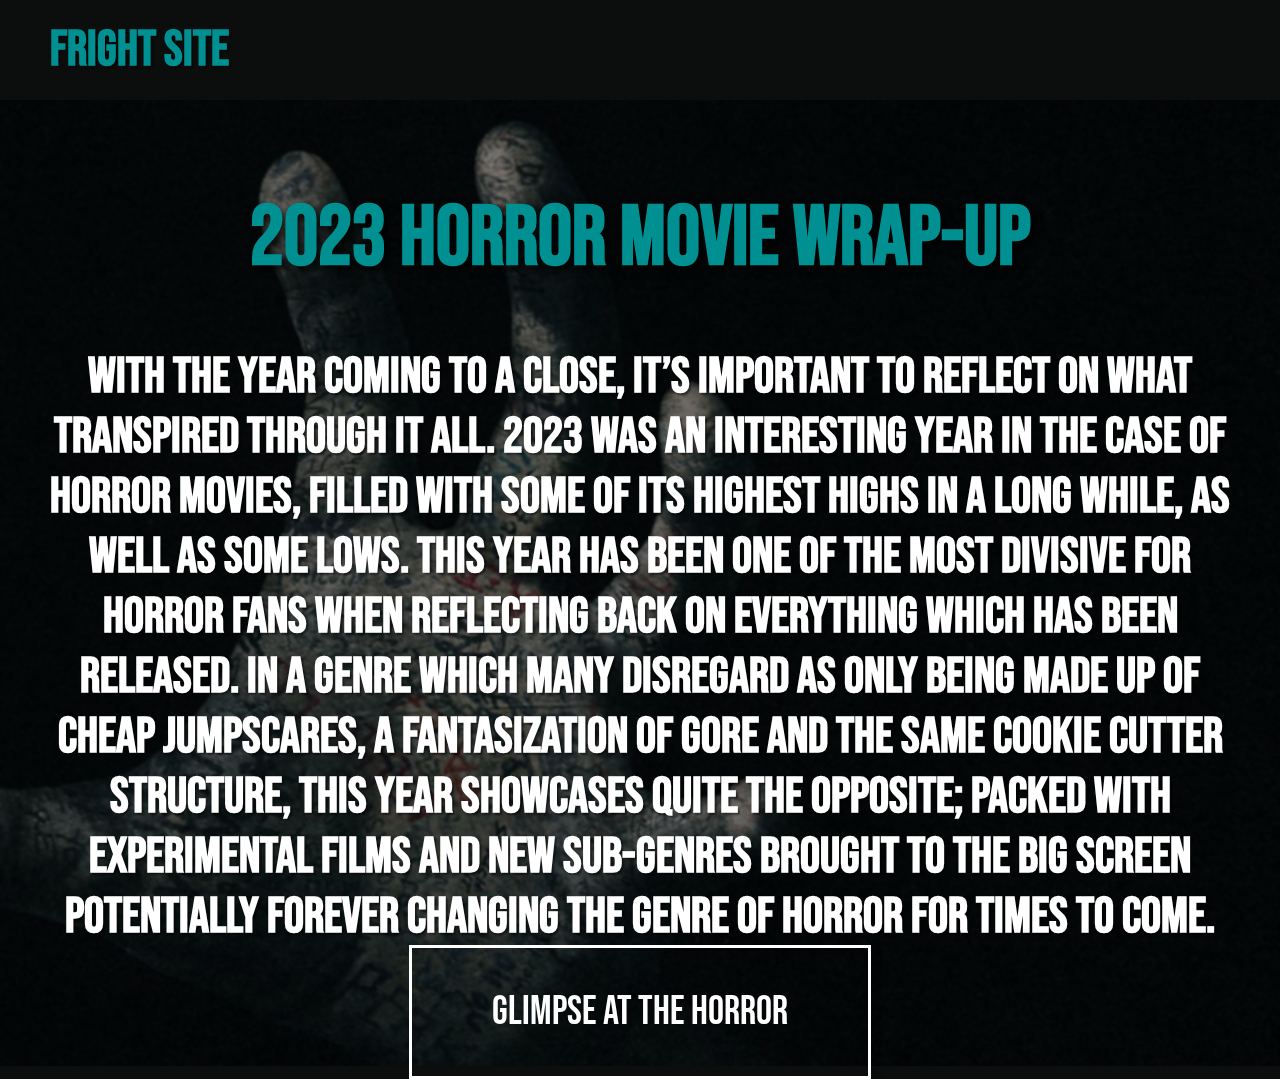
<file: index.html>
<!DOCTYPE html>
<html lang="en">

<head>
    <title>Assignment 2 - Madison Lenton</title>
    <meta charset="utf-8">
    <link href="https://fonts.googleapis.com/css2?family=Bebas+Neue&display=swap" rel="stylesheet">
    <link href="https://fonts.googleapis.com/css2?family=Oswald&display=swap" rel="stylesheet">
    <link href="https://fonts.googleapis.com/css2?family=Barlow+Condensed&display=swap" rel="stylesheet">
    <link rel="stylesheet" href="css/style.css">
</head>

<body>
    <header class="header-padding">
        <h2>Fright Site</h2>
    </header>
    <main>
        <section class="opening-feature pg-padding">
            <h1>2023 Horror Movie Wrap-Up</h1>
            <h2>With the year coming to a close, it’s important to reflect on what transpired through it all. 2023 was
                an interesting year in the case of horror movies, filled with some of its highest highs in a long while,
                as well as some lows. This year has been one of the most divisive for horror fans when reflecting back
                on everything which has been released. In a genre which many disregard as only being made up of cheap
                jumpscares, a fantasization of gore and the same cookie cutter structure, this year showcases quite the
                opposite; packed with experimental films and new sub-genres brought to the big screen potentially
                forever changing the genre of horror for times to come. </h2>
            <a href="films.html" class="button">Glimpse at the Horror</a>
        </section>
    </main>

</body>

</html>
</file>
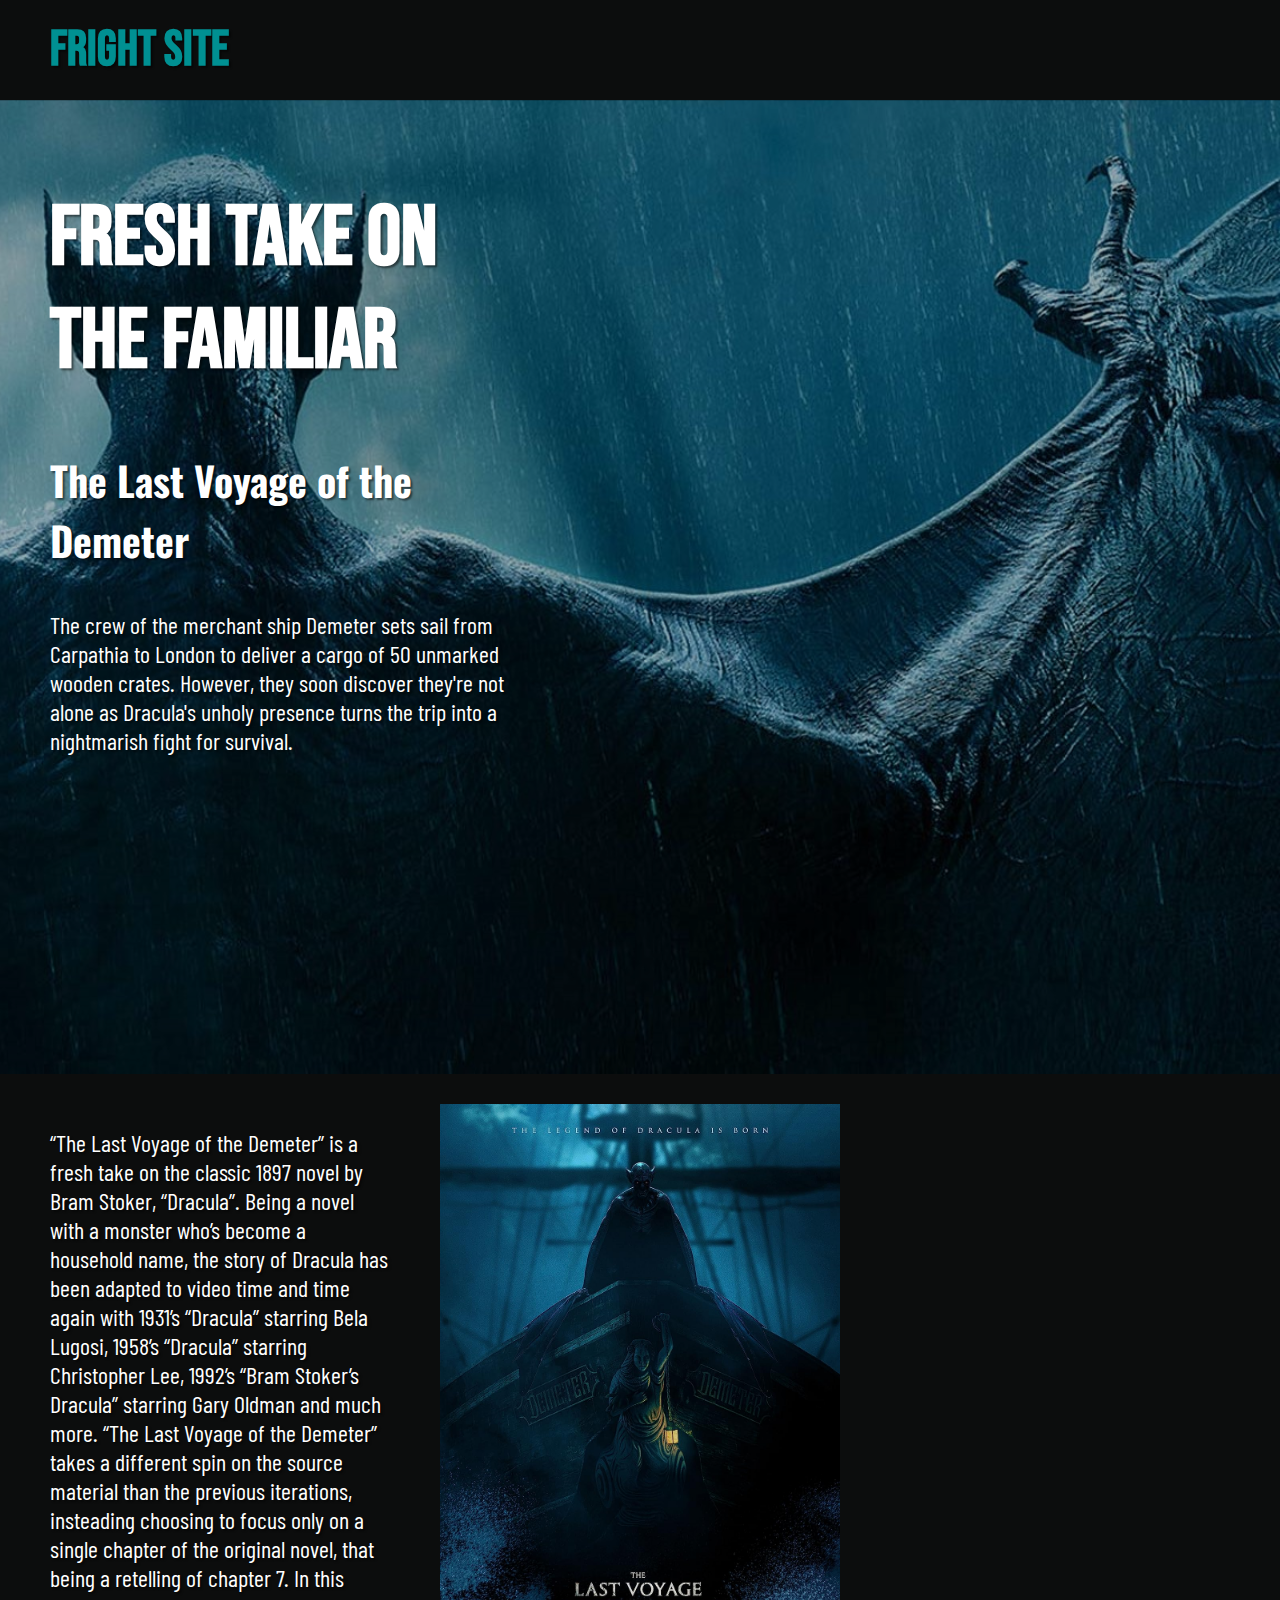
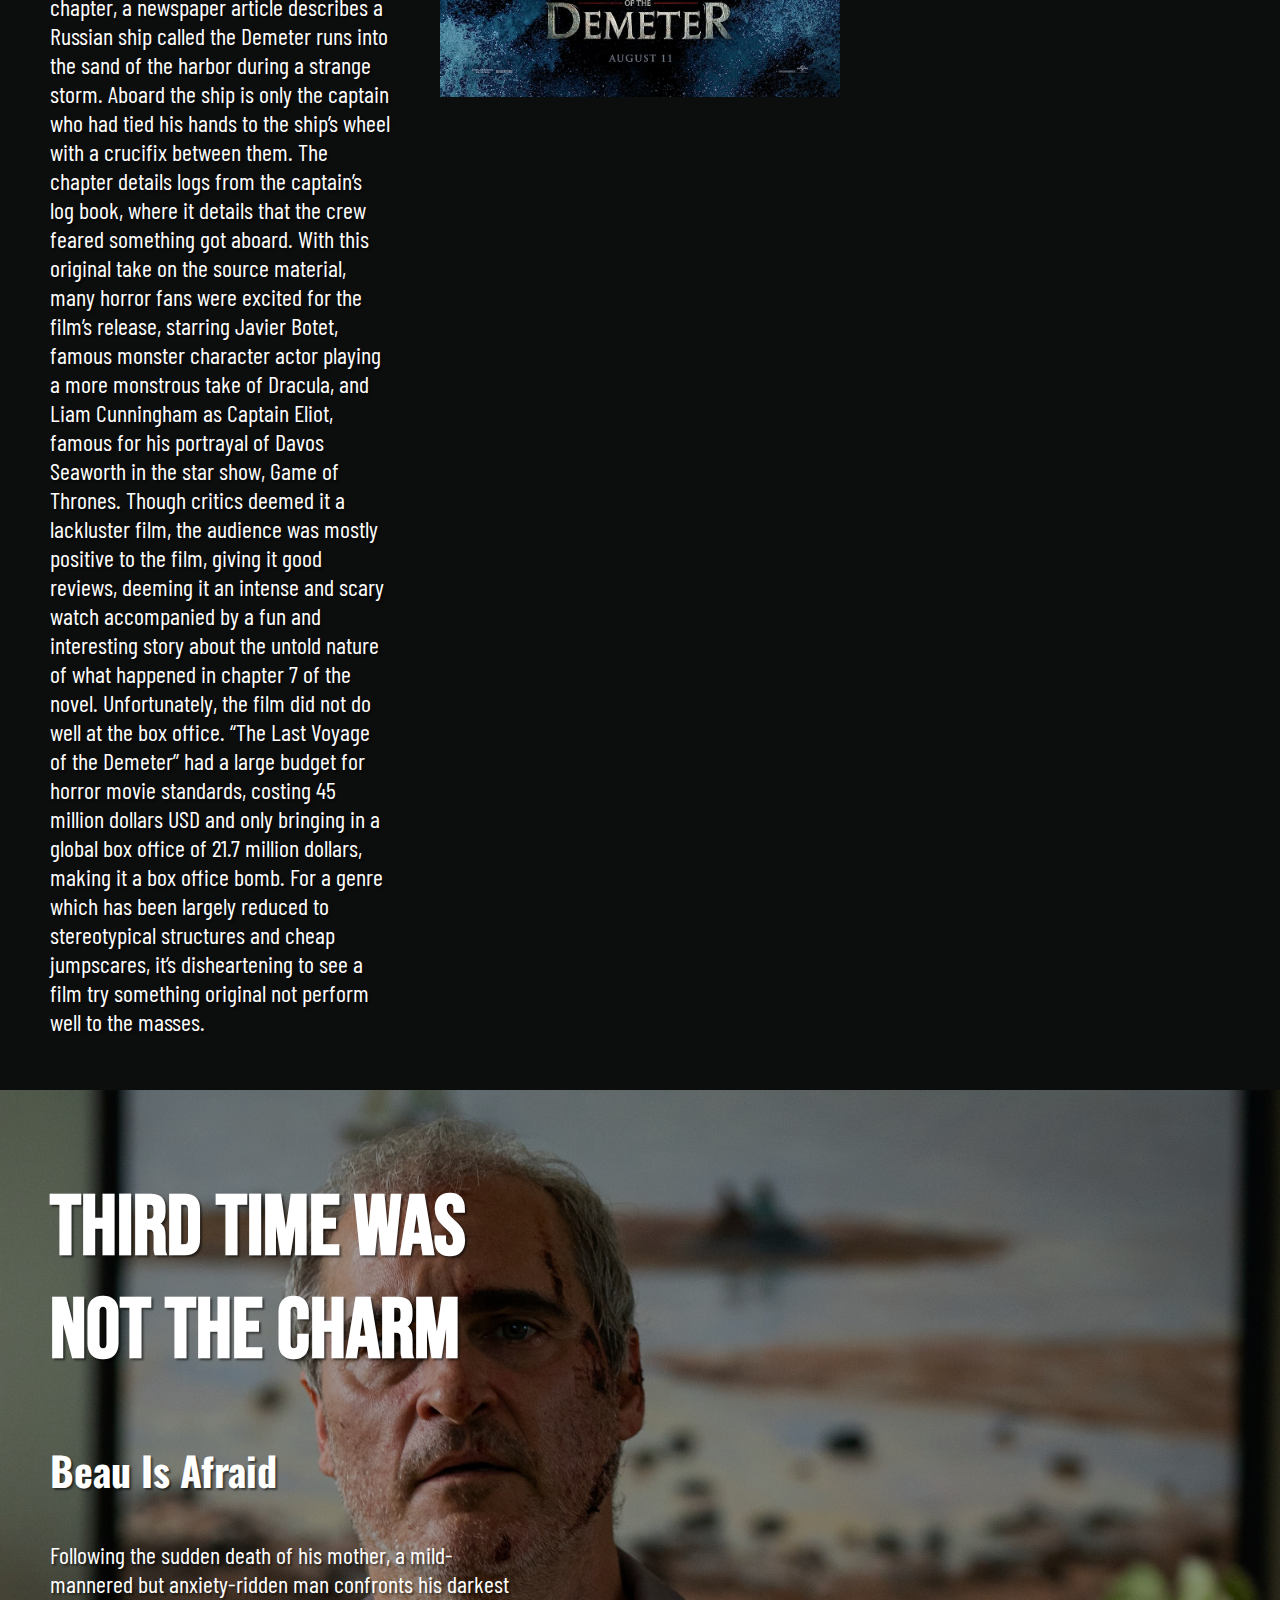
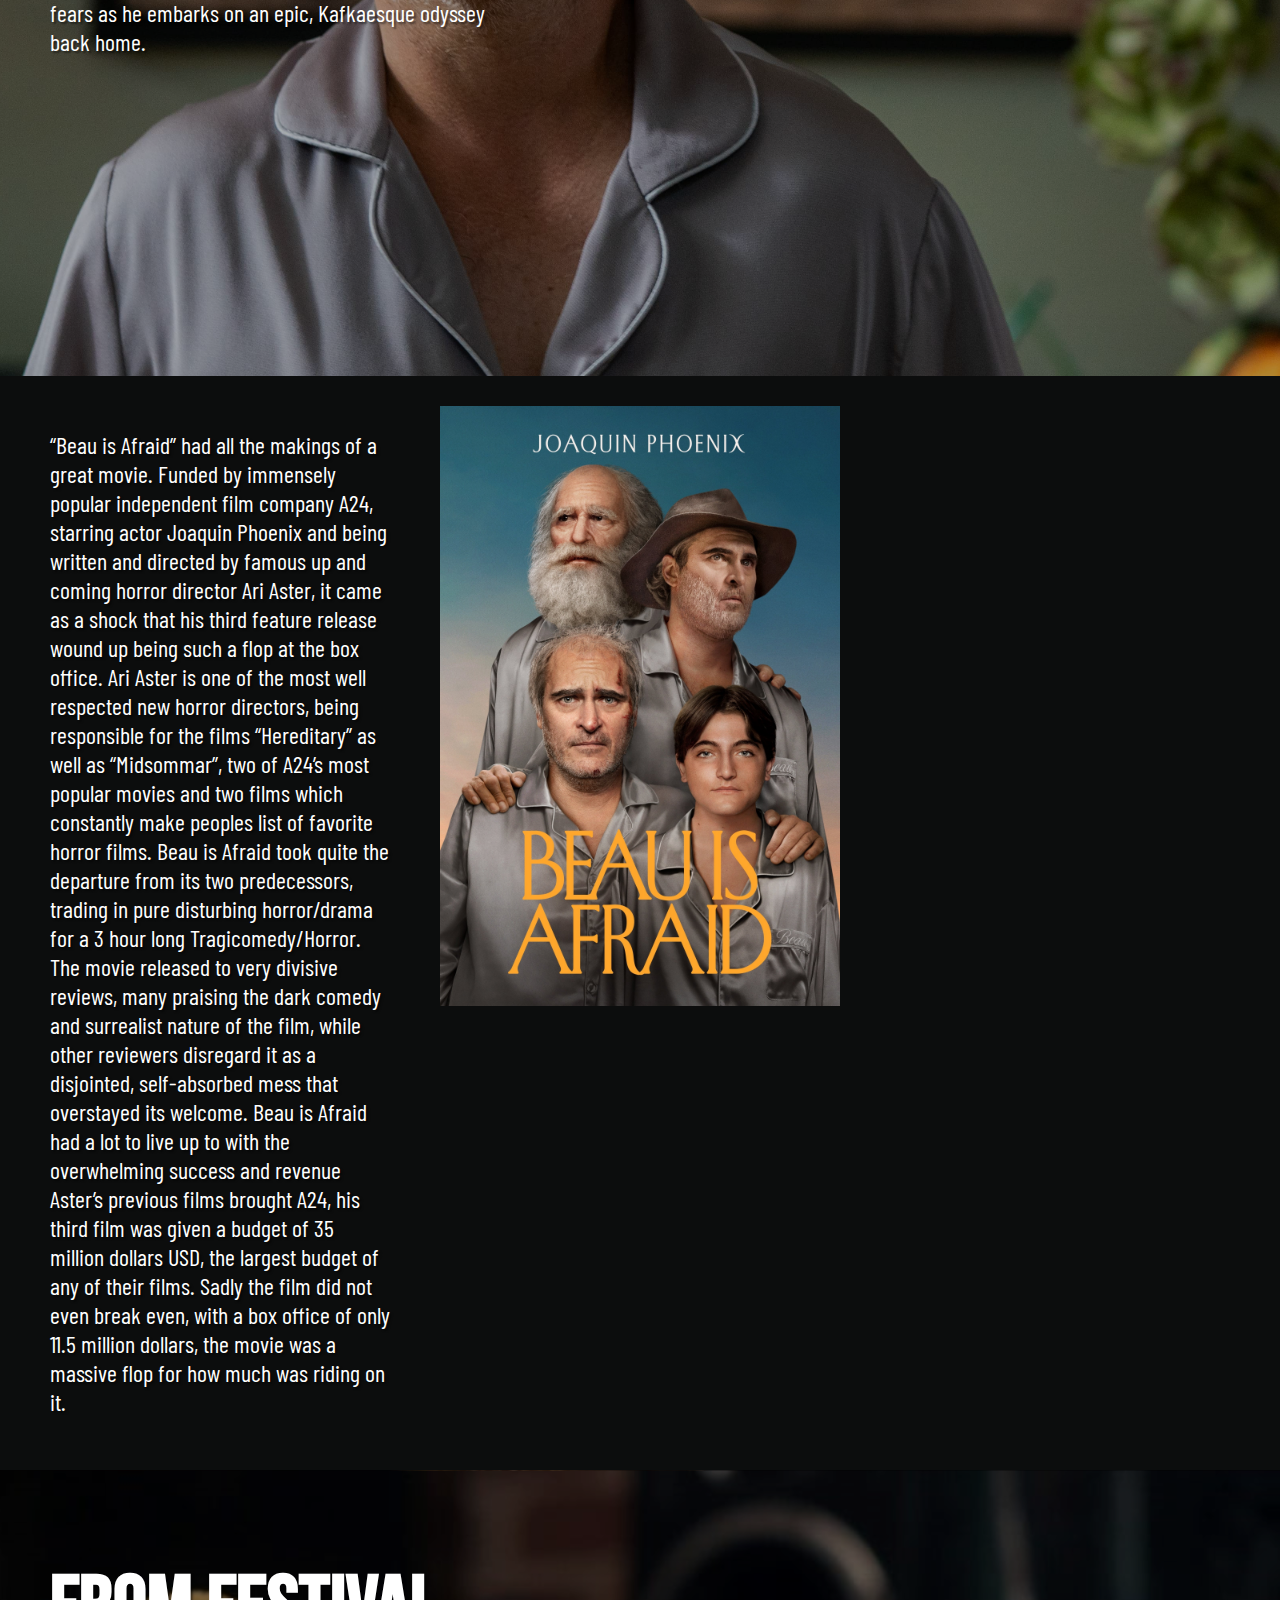
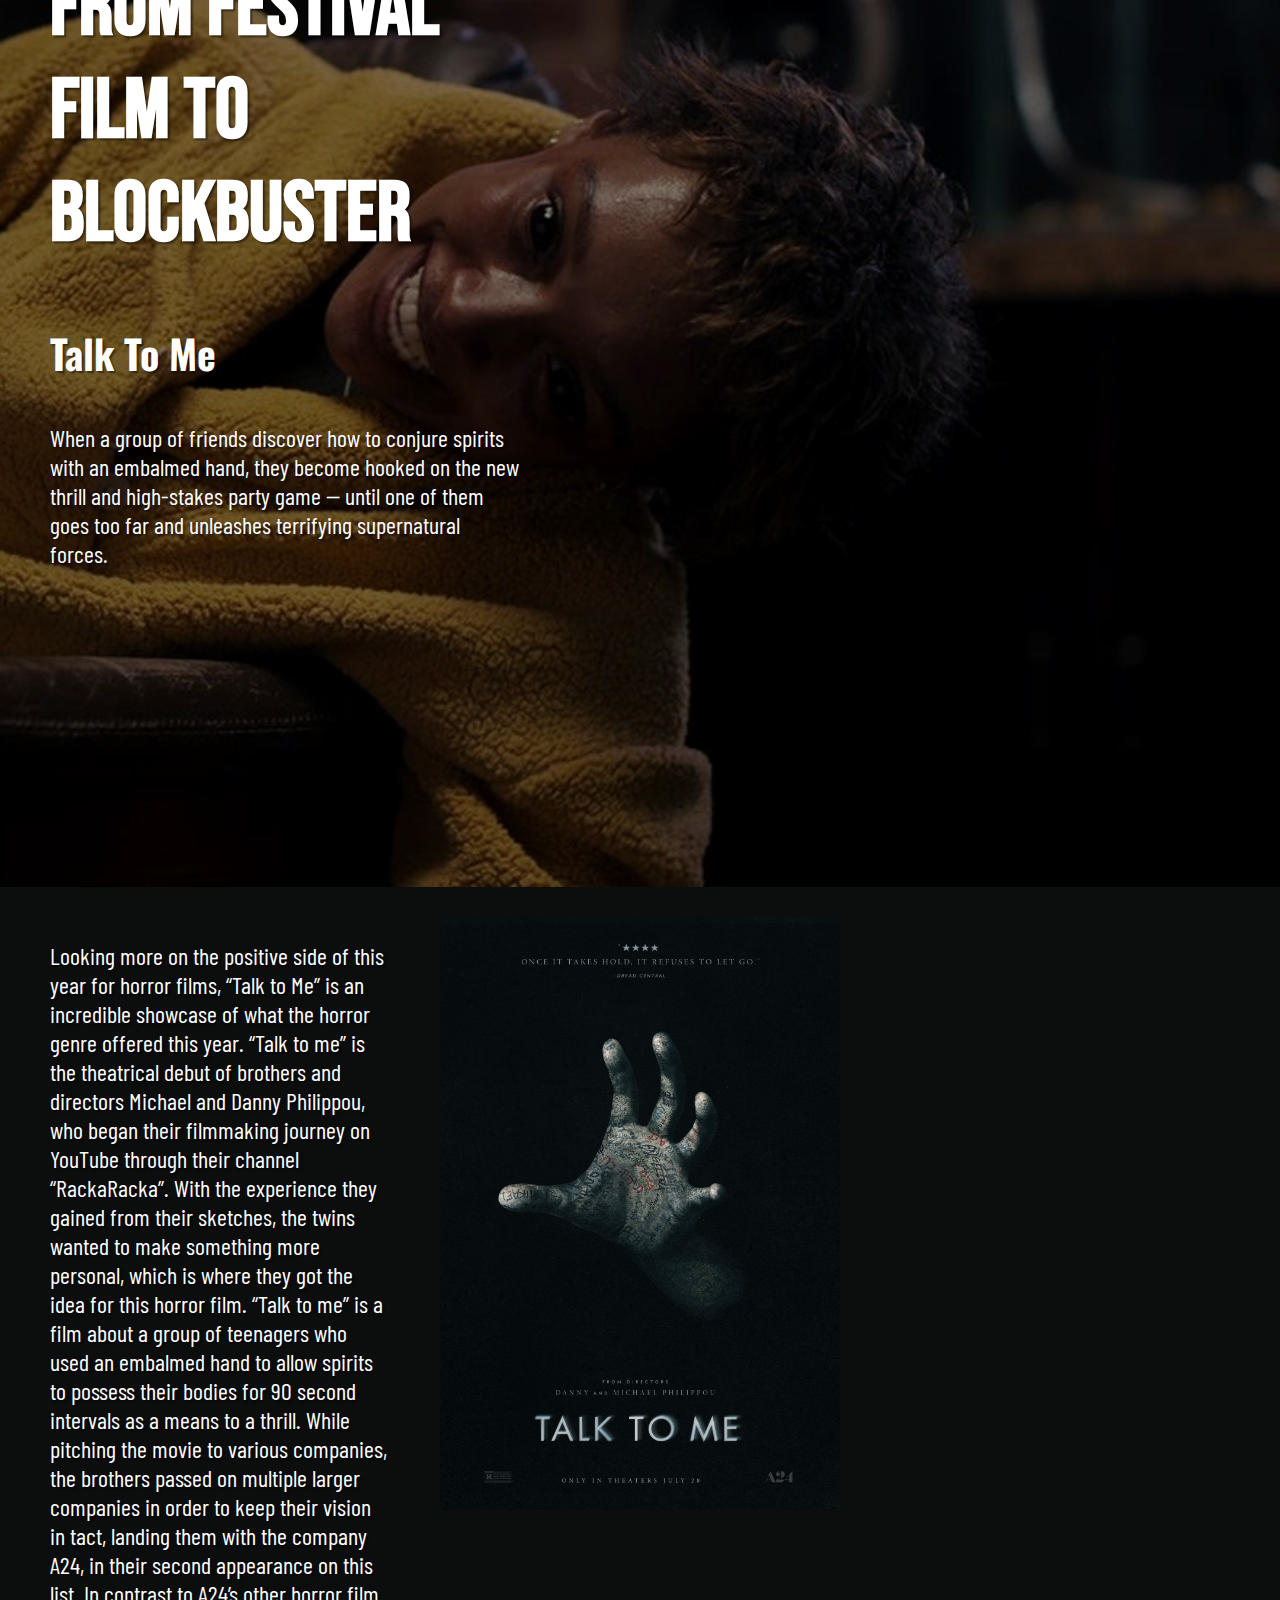
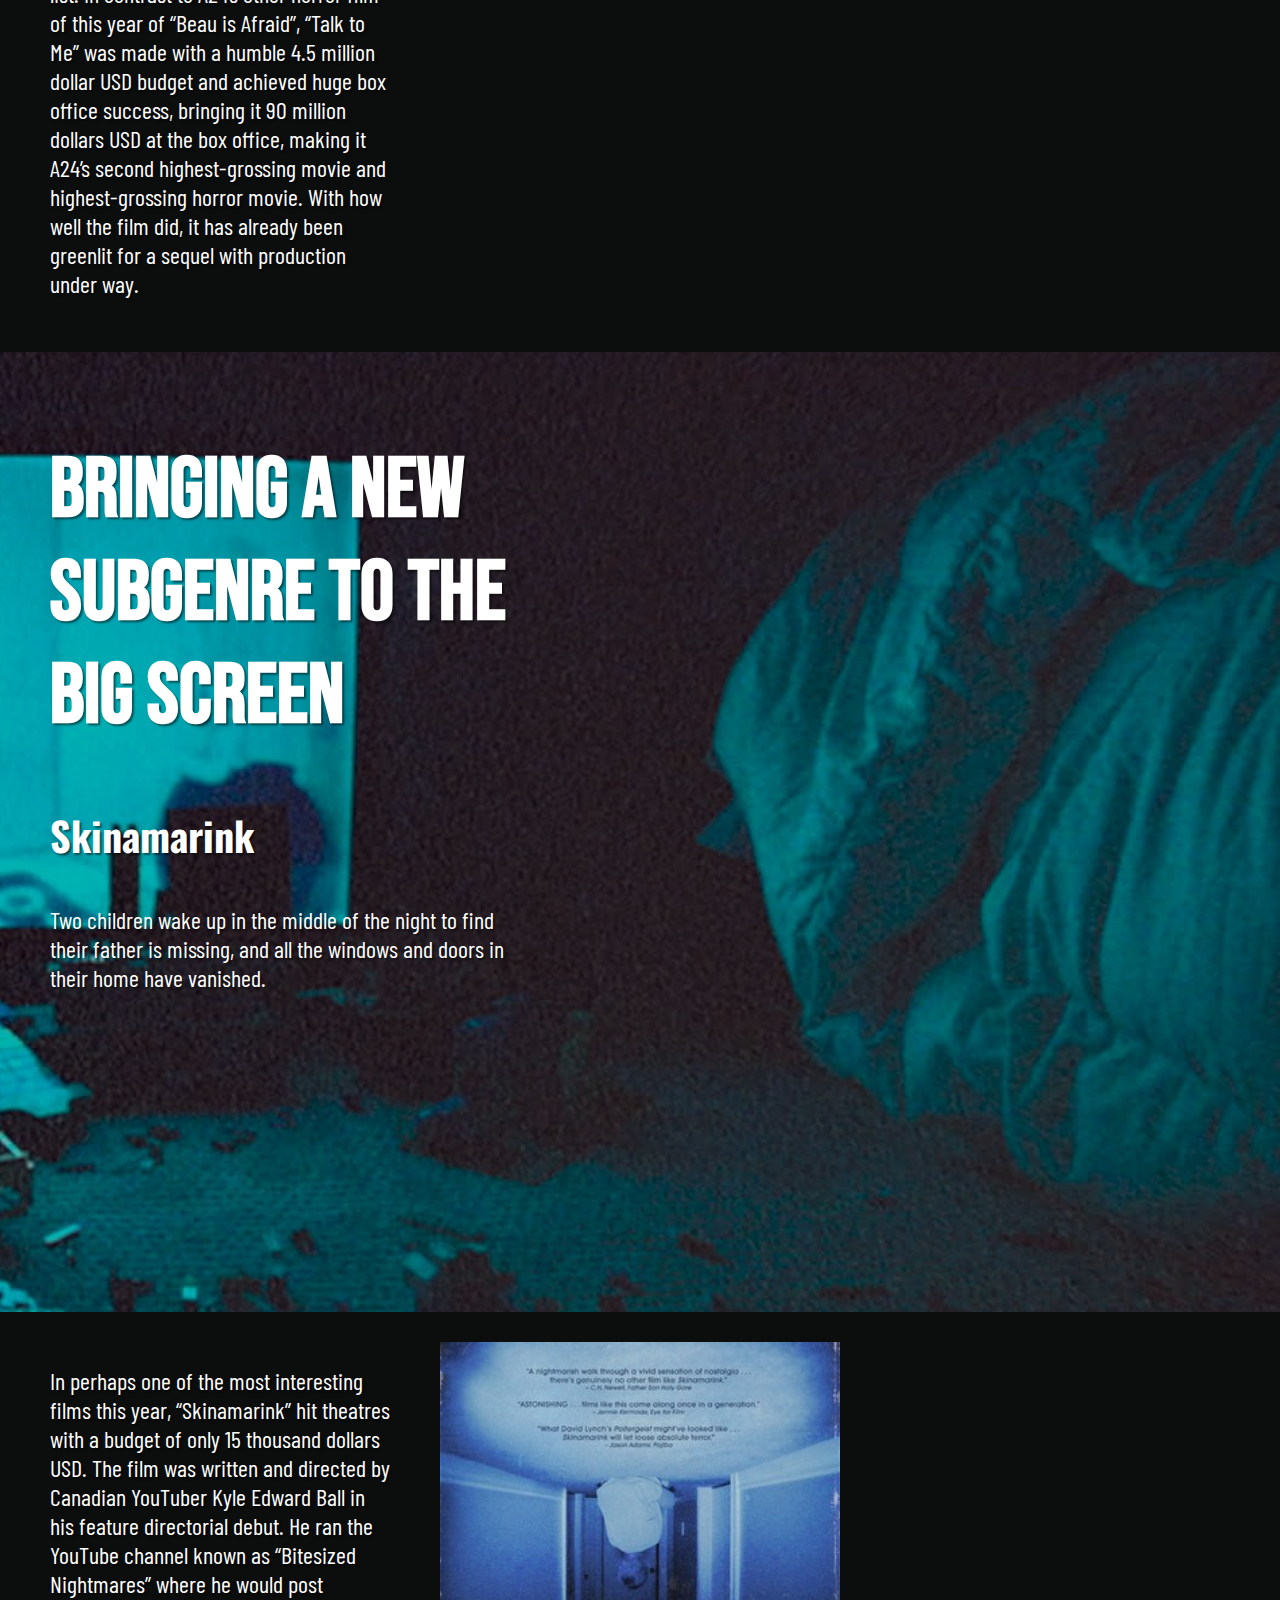
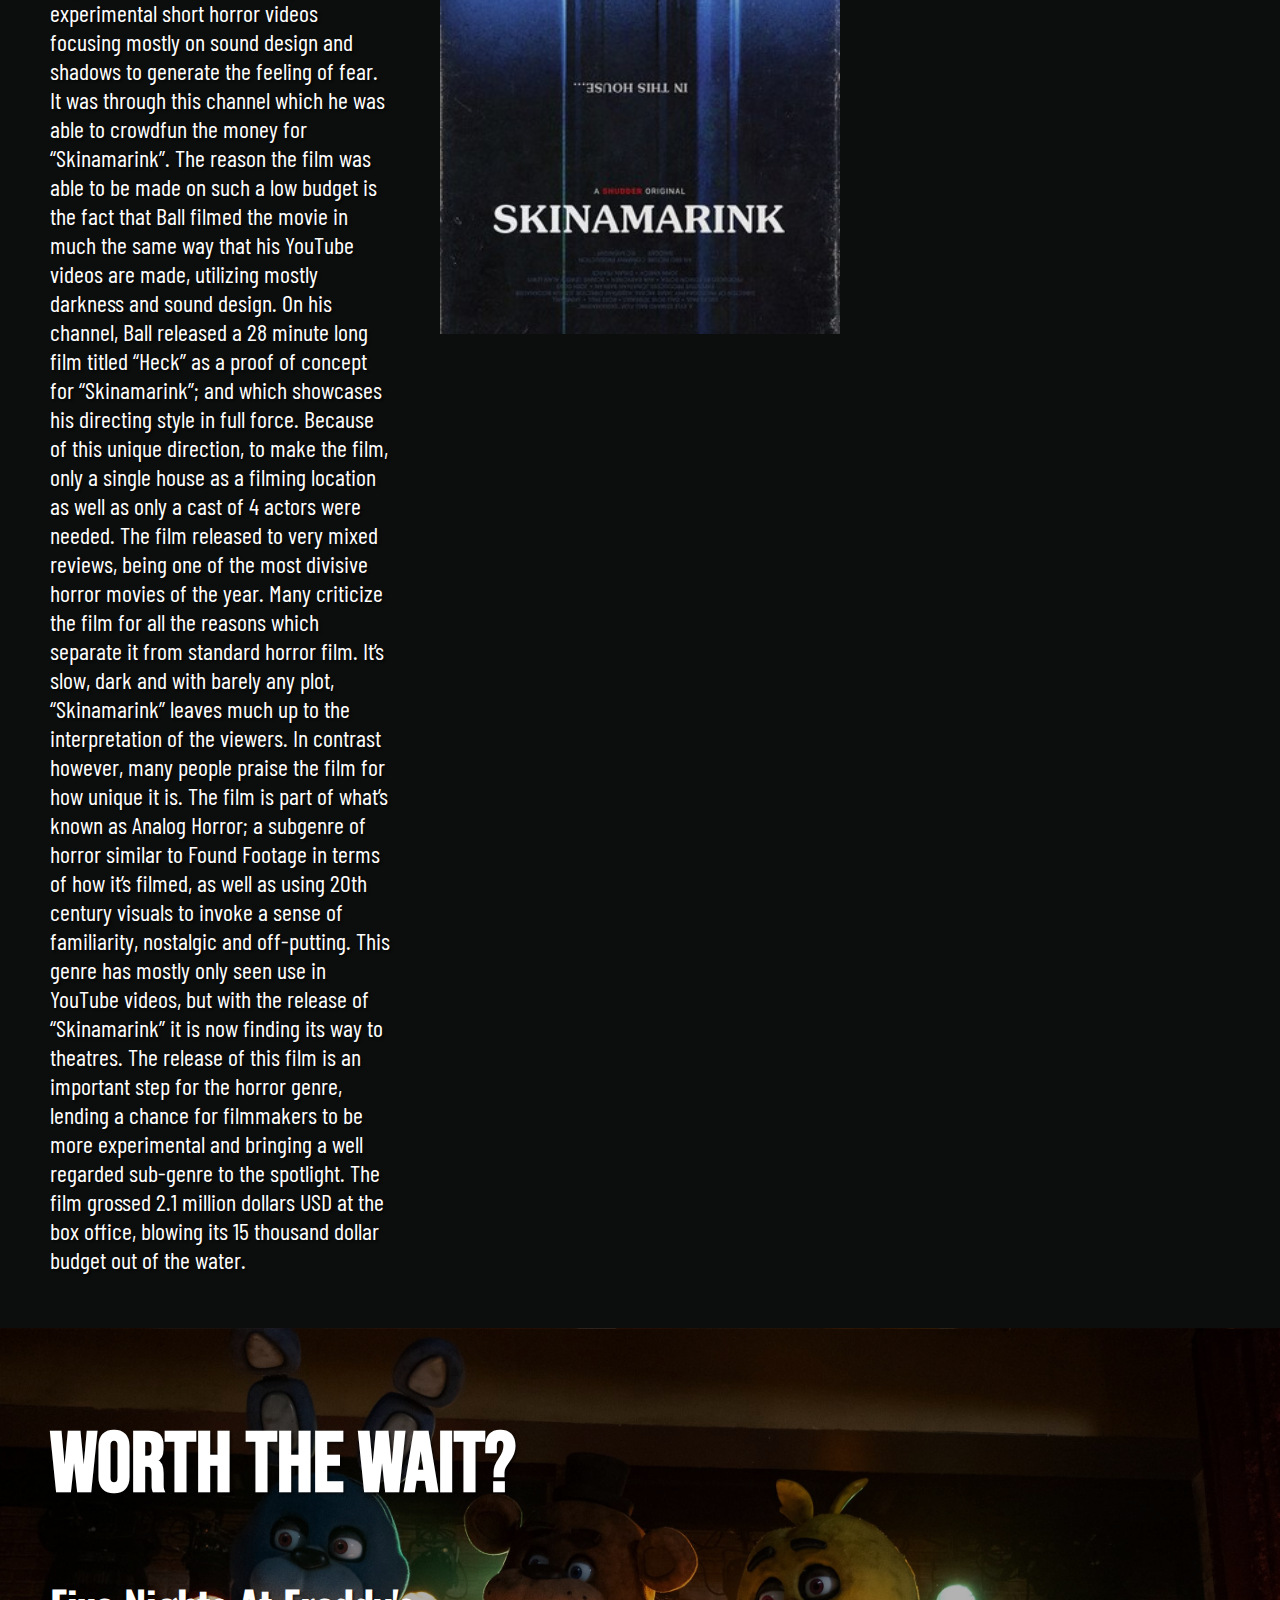
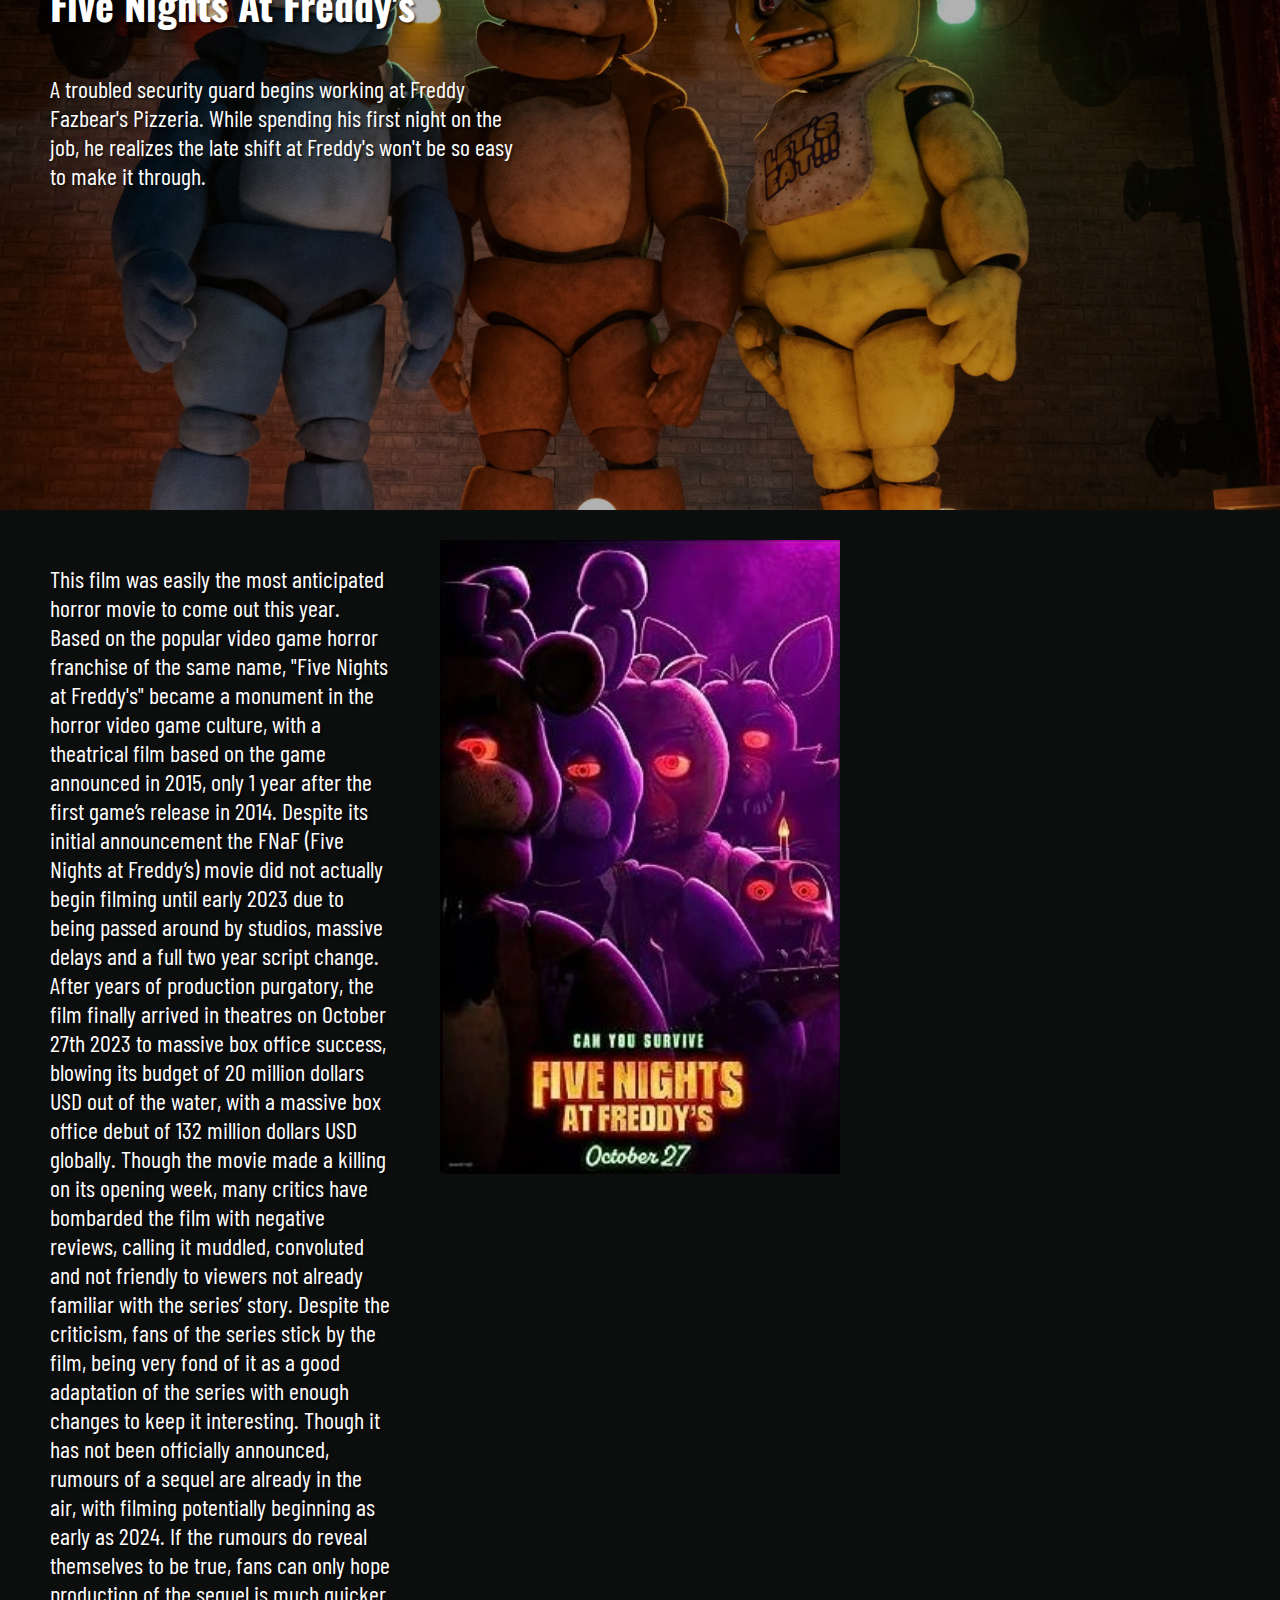
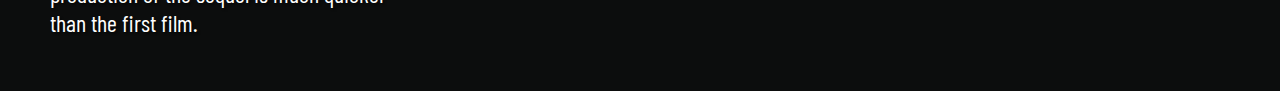
<file: films.html>
<!DOCTYPE html>
<html lang="en">

<head>
    <title>Assignment 2 - Madison Lenton</title>
    <meta charset="utf-8">
    <link href="https://fonts.googleapis.com/css2?family=Bebas+Neue&display=swap" rel="stylesheet">
    <link href="https://fonts.googleapis.com/css2?family=Oswald&display=swap" rel="stylesheet">
    <link href="https://fonts.googleapis.com/css2?family=Barlow+Condensed&display=swap" rel="stylesheet">
    <link rel="stylesheet" href="css/style.css">
</head>

<body>
    <header class="header-padding">
        <a href="index.html">
            <h2>Fright Site</h2>
        </a>
    </header>
    <main>
        <section class="feature-demeter pg-padding">
            <div>
                <h1>Fresh Take on the Familiar</h1>
                <h3>The Last Voyage of the Demeter</h3>
                <p>The crew of the merchant ship Demeter sets sail from Carpathia to London to deliver a cargo of 50
                    unmarked wooden crates. However, they soon discover they're not alone as Dracula's unholy presence
                    turns the trip into a nightmarish fight for survival.</p>
                <div class='embed-container'><iframe src='https://www.youtube.com/embed/6FgUUO9Ztd0' frameborder='0'
                        allowfullscreen></iframe></div>
            </div>

        </section>
        <section class="text-box pg-padding">
            <div>
                <p>“The Last Voyage of the Demeter” is a fresh take on the classic 1897 novel by Bram Stoker, “Dracula”.
                    Being a novel with a monster who’s become a household name, the story of Dracula has been adapted to
                    video time and time again with 1931’s “Dracula” starring Bela Lugosi, 1958’s “Dracula” starring
                    Christopher Lee, 1992’s “Bram Stoker’s Dracula” starring Gary Oldman and much more. “The Last Voyage
                    of the Demeter” takes a different spin on the source material than the previous iterations,
                    insteading choosing to focus only on a single chapter of the original novel, that being a retelling
                    of chapter 7. In this chapter, a newspaper article describes a Russian ship called the Demeter runs
                    into the sand of the harbor during a strange storm. Aboard the ship is only the captain who had tied
                    his hands to the ship’s wheel with a crucifix between them. The chapter details logs from the
                    captain’s log book, where it details that the crew feared something got aboard. With this original
                    take on the source material, many horror fans were excited for the film’s release, starring Javier
                    Botet, famous monster character actor playing a more monstrous take of Dracula, and Liam Cunningham
                    as Captain Eliot, famous for his portrayal of Davos Seaworth in the star show, Game of Thrones.
                    Though critics deemed it a lackluster film, the audience was mostly positive to the film, giving it
                    good reviews, deeming it an intense and scary watch accompanied by a fun and interesting story about
                    the untold nature of what happened in chapter 7 of the novel. Unfortunately, the film did not do
                    well at the box office. “The Last Voyage of the Demeter” had a large budget for horror movie
                    standards, costing 45 million dollars USD and only bringing in a global box office of 21.7 million
                    dollars, making it a box office bomb. For a genre which has been largely reduced to stereotypical
                    structures and cheap jumpscares, it’s disheartening to see a film try something original not perform
                    well to the masses. </p>
            </div>
            <div>
                <img src="images/Demeter-Poster.jpg" alt="Demeterposter" class="poster-sizing">
            </div>
            <div>
                <style>
                    .embed-container {
                        position: relative;
                        padding-bottom: 56.25%;
                        height: 0;
                        overflow: hidden;
                        max-width: 100%;
                    }

                    .embed-container iframe,
                    .embed-container object,
                    .embed-container embed {
                        position: absolute;
                        top: 0;
                        left: 0;
                        width: 100%;
                        height: 100%;
                    }
                </style>
            </div>
        </section>

        <section class="feature-beau pg-padding">
            <div>
                <h1>Third Time Was Not the Charm</h1>
                <h3>Beau Is Afraid</h3>
                <p>Following the sudden death of his mother, a mild-mannered but anxiety-ridden man confronts his
                    darkest fears as he embarks on an epic, Kafkaesque odyssey back home.</p>
                <style>
                    .embed-container {
                        position: relative;
                        padding-bottom: 56.25%;
                        height: 0;
                        overflow: hidden;
                        max-width: 100%;
                    }

                    .embed-container iframe,
                    .embed-container object,
                    .embed-container embed {
                        position: absolute;
                        top: 0;
                        left: 0;
                        width: 100%;
                        height: 100%;
                    }
                </style>
                <div class='embed-container'><iframe src='https://www.youtube.com/embed/PuiWDn976Ek' frameborder='0'
                        allowfullscreen></iframe></div>
            </div>

        </section>
        <section class="text-box pg-padding">
            <div>
                <p>“Beau is Afraid” had all the makings of a great movie. Funded by immensely popular independent film
                    company A24, starring actor Joaquin Phoenix and being written and directed by famous up and coming
                    horror director Ari Aster, it came as a shock that his third feature release wound up being such a
                    flop at the box office. Ari Aster is one of the most well respected new horror directors, being
                    responsible for the films “Hereditary” as well as “Midsommar”, two of A24’s most popular movies and
                    two films which constantly make peoples list of favorite horror films. Beau is Afraid took quite the
                    departure from its two predecessors, trading in pure disturbing horror/drama for a 3 hour long
                    Tragicomedy/Horror. The movie released to very divisive reviews, many praising the dark comedy and
                    surrealist nature of the film, while other reviewers disregard it as a disjointed, self-absorbed
                    mess that overstayed its welcome. Beau is Afraid had a lot to live up to with the overwhelming
                    success and revenue Aster’s previous films brought A24, his third film was given a budget of 35
                    million dollars USD, the largest budget of any of their films. Sadly the film did not even break
                    even, with a box office of only 11.5 million dollars, the movie was a massive flop for how much was
                    riding on it. </p>
            </div>
            <div>
                <img src="images/Beau-poster.jpg" alt="Beauposter" class="poster-sizing">
            </div>
        </section>

        <section class="feature-ttm pg-padding">
            <div>
                <h1>From Festival Film to Blockbuster</h1>
                <h3>Talk To Me</h3>
                <p>When a group of friends discover how to conjure spirits with an embalmed hand, they become hooked on
                    the new thrill and high-stakes party game -- until one of them goes too far and unleashes terrifying
                    supernatural forces.</p>
                <style>
                    .embed-container {
                        position: relative;
                        padding-bottom: 56.25%;
                        height: 0;
                        overflow: hidden;
                        max-width: 100%;
                    }

                    .embed-container iframe,
                    .embed-container object,
                    .embed-container embed {
                        position: absolute;
                        top: 0;
                        left: 0;
                        width: 100%;
                        height: 100%;
                    }
                </style>
                <div class='embed-container'><iframe src='https://www.youtube.com/embed/aLAKJu9aJys' frameborder='0'
                        allowfullscreen></iframe></div>
            </div>

        </section>
        <section class="text-box pg-padding">
            <div>
                <p>Looking more on the positive side of this year for horror films, “Talk to Me” is an incredible
                    showcase of what the horror genre offered this year. “Talk to me” is the theatrical debut of
                    brothers and directors Michael and Danny Philippou, who began their filmmaking journey on YouTube
                    through their channel “RackaRacka”. With the experience they gained from their sketches, the twins
                    wanted to make something more personal, which is where they got the idea for this horror film. “Talk
                    to me” is a film about a group of teenagers who used an embalmed hand to allow spirits to possess
                    their bodies for 90 second intervals as a means to a thrill. While pitching the movie to various
                    companies, the brothers passed on multiple larger companies in order to keep their vision in tact,
                    landing them with the company A24, in their second appearance on this list. In contrast to A24’s
                    other horror film of this year of “Beau is Afraid”, “Talk to Me” was made with a humble 4.5 million
                    dollar USD budget and achieved huge box office success, bringing it 90 million dollars USD at the
                    box office, making it A24’s second highest-grossing movie and highest-grossing horror movie. With
                    how well the film did, it has already been greenlit for a sequel with production under way.</p>
            </div>
            <div>
                <img src="images/talktomeposter.jpg" alt="ttmposter" class="poster-sizing">
            </div>
        </section>

        <section class="feature-skinamarink pg-padding">
            <div>
                <h1>Bringing a New Subgenre to the Big Screen</h1>
                <h3>Skinamarink</h3>
                <p>Two children wake up in the middle of the night to find their father is missing, and all the windows
                    and doors in their home have vanished.</p>
                <style>
                    .embed-container {
                        position: relative;
                        padding-bottom: 56.25%;
                        height: 0;
                        overflow: hidden;
                        max-width: 100%;
                    }

                    .embed-container iframe,
                    .embed-container object,
                    .embed-container embed {
                        position: absolute;
                        top: 0;
                        left: 0;
                        width: 100%;
                        height: 100%;
                    }
                </style>
                <div class='embed-container'><iframe src='https://www.youtube.com/embed/APQqilSTxz0' frameborder='0'
                        allowfullscreen></iframe></div>
            </div>

        </section>
        <section class="text-box pg-padding">
            <div>
                <p>In perhaps one of the most interesting films this year, “Skinamarink” hit theatres with a budget of
                    only 15 thousand dollars USD. The film was written and directed by Canadian YouTuber Kyle Edward
                    Ball in his feature directorial debut. He ran the YouTube channel known as “Bitesized Nightmares”
                    where he would post experimental short horror videos focusing mostly on sound design and shadows to
                    generate the feeling of fear. It was through this channel which he was able to crowdfun the money
                    for “Skinamarink”. The reason the film was able to be made on such a low budget is the fact that
                    Ball filmed the movie in much the same way that his YouTube videos are made, utilizing mostly
                    darkness and sound design. On his channel, Ball released a 28 minute long film titled “Heck” as a
                    proof of concept for “Skinamarink”; and which showcases his directing style in full force. Because
                    of this unique direction, to make the film, only a single house as a filming location as well as
                    only a cast of 4 actors were needed. The film released to very mixed reviews, being one of the most
                    divisive horror movies of the year. Many criticize the film for all the reasons which separate it
                    from standard horror film. It’s slow, dark and with barely any plot, “Skinamarink” leaves much up to
                    the interpretation of the viewers. In contrast however, many people praise the film for how unique
                    it is. The film is part of what’s known as Analog Horror; a subgenre of horror similar to Found
                    Footage in terms of how it’s filmed, as well as using 20th century visuals to invoke a sense of
                    familiarity, nostalgic and off-putting. This genre has mostly only seen use in YouTube videos, but
                    with the release of “Skinamarink” it is now finding its way to theatres. The release of this film is
                    an important step for the horror genre, lending a chance for filmmakers to be more experimental and
                    bringing a well regarded sub-genre to the spotlight. The film grossed 2.1 million dollars USD at the
                    box office, blowing its 15 thousand dollar budget out of the water.
                </p>
            </div>
            <div>
                <img src="images/skinamarinkposter.jpg" alt="skinamarinkposter" class="poster-sizing">
            </div>
        </section>

        <section class="feature-fnaf pg-padding">
            <div>
                <h1>Worth The Wait?</h1>
                <h3>Five Nights At Freddy's</h3>
                <p>A troubled security guard begins working at Freddy Fazbear's Pizzeria. While spending his first night
                    on the job, he realizes the late shift at Freddy's won't be so easy to make it through.</p>
                <style>
                    .embed-container {
                        position: relative;
                        padding-bottom: 56.25%;
                        height: 0;
                        overflow: hidden;
                        max-width: 100%;
                    }

                    .embed-container iframe,
                    .embed-container object,
                    .embed-container embed {
                        position: absolute;
                        top: 0;
                        left: 0;
                        width: 100%;
                        height: 100%;
                    }
                </style>
                <div class='embed-container'><iframe src='https://www.youtube.com/embed/0VH9WCFV6XQ' frameborder='0'
                        allowfullscreen></iframe></div>
            </div>

        </section>
        <section class="text-box pg-padding">
            <div>
                <p>This film was easily the most anticipated horror movie to come out this year. Based on the popular
                    video game horror franchise of the same name, "Five Nights at Freddy's" became a monument in the
                    horror video game culture, with a theatrical film based on the game announced in 2015, only 1 year
                    after the first game’s release in 2014. Despite its initial announcement the FNaF (Five Nights at
                    Freddy’s) movie did not actually begin filming until early 2023 due to being passed around by
                    studios, massive delays and a full two year script change. After years of production purgatory, the
                    film finally arrived in theatres on October 27th 2023 to massive box office success, blowing its
                    budget of 20 million dollars USD out of the water, with a massive box office debut of 132 million
                    dollars USD globally.

                    Though the movie made a killing on its opening week, many critics have bombarded the film with
                    negative reviews, calling it muddled, convoluted and not friendly to viewers not already familiar
                    with the series’ story. Despite the criticism, fans of the series stick by the film, being very fond
                    of it as a good adaptation of the series with enough changes to keep it interesting.

                    Though it has not been officially announced, rumours of a sequel are already in the air, with
                    filming potentially beginning as early as 2024. If the rumours do reveal themselves to be true, fans
                    can only hope production of the sequel is much quicker than the first film.
                </p>
                </p>
            </div>
            <div>
                <img src="images/fnafposter.jpg" alt="fnafposter" class="poster-sizing">
            </div>
        </section>
    </main>

</body>

</html>
</file>
<file: css/style.css>
h1 {
    font-family: 'Bebas Neue', sans-serif;
    font-size: 85px;
    text-shadow: 2px 2px 2px rgba(0, 0, 0, 0.5);
}

h2 {
    font-family: 'Bebas Neue', sans-serif;
    font-size: 50px;
    text-shadow: 2px 2px 2px rgba(0, 0, 0, 0.5);
}


h3 {
    font-family: 'Oswald', sans-serif;
    font-size: 40px;
    text-shadow: 2px 2px 2px rgba(0, 0, 0, 0.5);
}

p {
    font-family: 'Barlow Condensed', sans-serif;
    font-size: 24px;
    text-shadow: 2px 2px 2px rgba(0, 0, 0, 0.5);
}

html,
body {
    margin: 0;
    padding: 0;
}

body {
    background-color: #0c0d0d;
}

.pg-padding {
    padding: 30px 50px;
}

.header-padding {
    padding: 0px 50px;
}

header {
    background: #0c0d0d;
    position: fixed;
    z-index: 9;
    width: 100%;
    color: #009092;
    height: 100px;
    display: flex;
    align-items: center;
    justify-content: space-between;
}

header a {
    text-decoration: none;
    color: inherit;
}

main {
    padding-top: 100px;
    color: white;
}

.opening-feature {
    background-image: url('../images/hand.jpg');
    background-position: right;
    background-size: cover;
    position: relative;
    min-height: 90vh;
    text-align: center;
}

.opening-feature::before {
    content: "";
    position: absolute;
    top: 0;
    right: 0;
    bottom: 0;
    left: 0;
    background: rgba(0, 0, 0, 0.5);
    backdrop-filter: blur(1px);
    z-index: 1;
}

.opening-feature h1,
.opening-feature .button,
.opening-feature h2 {
    position: relative;
    z-index: 2;
}


.opening-feature h1 {
    color: #009092;
    text-shadow: 4px 4px 8px rgba(0, 0, 0, 0.9);
}

.button {
    font-family: 'Bebas Neue', sans-serif;
    color: white;
    border: 3px solid white;
    background: transparent;
    padding: 40px 80px;
    font-size: 40px;
    text-decoration: none;
    box-shadow: 5px 5px 5px rgba(0, 0, 0, 0.25);
}

.button:hover {
    color: #009092;
    border: 3px solid #009092;
    transition: .5s;
}

.feature-demeter {
    background-image: url('../images/Demeter-Dracula-Back.jpg');
    background-position: right;
    background-size: cover;
    position: relative;
    min-height: 70vh;
}

.feature-demeter>div:nth-child(1) {
    width: 40%;
}

.feature-demeter::before {
    content: "";
    position: absolute;
    top: 0;
    right: 0;
    bottom: 0;
    left: 0;
    background: rgba(0, 0, 0, 0.3);
    z-index: 1;
}

.feature-demeter h1,
.feature-demeter h3,
.feature-demeter p,
.feature-demeter iframe {
    position: relative;
    z-index: 2;
}

.text-box {
    text-align: left;
    display: grid;
    grid-template-columns: 1fr 1fr 1fr;
    grid-gap: 50px;
}

.poster-sizing {
    width: 400px;
    height: auto;
}

.feature-beau {
    background-image: url('../images/beau-face.jpg');
    background-position: right;
    background-size: cover;
    position: relative;
    min-height: 70vh;
}

.feature-beau>div:nth-child(1) {
    width: 40%;
}

.feature-beau::before {
    content: "";
    position: absolute;
    top: 0;
    right: 0;
    bottom: 0;
    left: 0;
    background: rgba(0, 0, 0, 0.3);
    z-index: 1;
}

.feature-beau h1,
.feature-beau h3,
.feature-beau p,
.feature-beau iframe {
    position: relative;
    z-index: 2;
}

.feature-ttm {
    background-image: url('../images/ttm-face.jpg');
    background-position: right;
    background-size: cover;
    position: relative;
    min-height: 70vh;
}

.feature-ttm>div:nth-child(1) {
    width: 40%;
}

.feature-ttm::before {
    content: "";
    position: absolute;
    top: 0;
    right: 0;
    bottom: 0;
    left: 0;
    background: rgba(0, 0, 0, 0.3);
    z-index: 1;
}

.feature-ttm h1,
.feature-ttm h3,
.feature-ttm p,
.feature-ttm iframe {
    position: relative;
    z-index: 2;
}

.feature-skinamarink {
    background-image: url('../images/skinamarink-tv.jpg');
    background-position: right;
    background-size: cover;
    position: relative;
    min-height: 70vh;
}

.feature-skinamarink>div:nth-child(1) {
    width: 40%;
}

.feature-skinamarink::before {
    content: "";
    position: absolute;
    top: 0;
    right: 0;
    bottom: 0;
    left: 0;
    background: rgba(0, 0, 0, 0.3);
    z-index: 1;
}

.feature-skinamarink h1, .feature-skinamarink h3, .feature-skinamarink p, .feature-skinamarink iframe {
    position: relative;
    z-index: 2;
}

.feature-fnaf {
    background-image: url('../images/fnaf-face.jpg');
    background-position: right;
    background-size: cover;
    position: relative;
    min-height: 70vh;
}

.feature-fnaf>div:nth-child(1) {
    width: 40%;
}

.feature-fnaf::before {
    content: "";
    position: absolute;
    top: 0;
    right: 0;
    bottom: 0;
    left: 0;
    background: rgba(0, 0, 0, 0.3);
    z-index: 1;
}

.feature-fnaf h1, .feature-fnaf h3, .feature-fnaf p, .feature-fnaf iframe {
    position: relative;
    z-index: 2;
}
</file>
